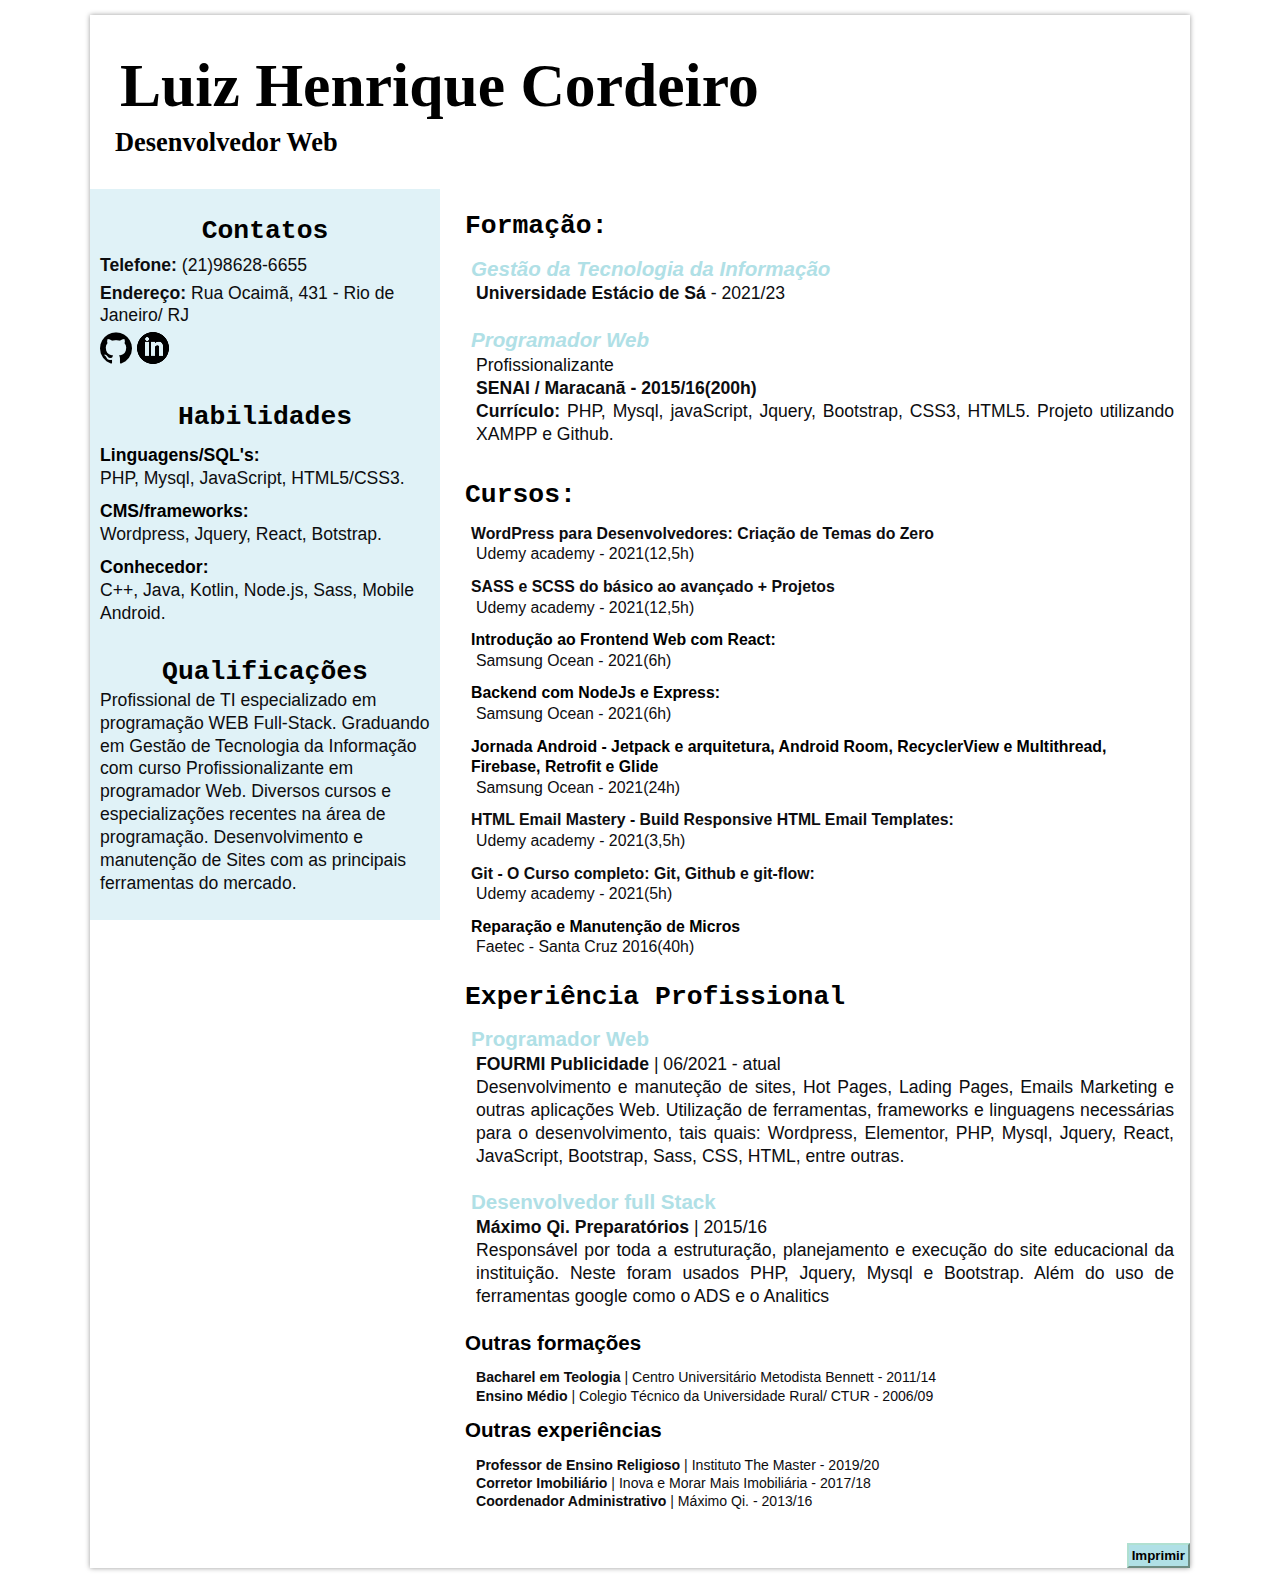
<file: curriculo/index.html>
<!doctype Html>
<html>
	<head>
		<title> Currículo Luiz H. Cordeiro</title>
		<meta charset="utf-8" />
		<meta name="description" content=" Fazer" />
		<meta name="Author" content="Luiz H. Cordeiro" />
		<!-- Links Css -->
		<link rel="stylesheet" type="text/css" href="crestilo.css">
		<link rel="stylesheet" type="text/css" href="print.css" media="print">
	</head>
	<body>
		<div id="wrap">
			<header>
				<h1>Luiz Henrique Cordeiro</h1>
				<h2 id="ocupation"> Desenvolvedor Web</h2>
			</header>
				<!-------------- Barra lateral  --------------->
			<aside id="left">
				<!---------- Sessão com as Informações pessoais --------------->
				<section class="ltbar" id="contact">	
					<h2>Contatos</h2>
					<p><span>Telefone:</span> (21)98628-6655</p>
					<p><span>Endereço:</span> Rua Ocaimã, 431 - Rio de Janeiro/ RJ </p>
					
					<div class="hideImg">
						<a href="https://github.com/luizhcordeiro" target="_blank" title="Github"><img src="img/git.png"></a>
						<a href="https://www.linkedin.com/in/luizh-cordeiro/" target="_blank" title="linkedin"><img src="img/ink.png"></a>
						<!--<a href="../" target="_blank"><img src="img/port.png" title="Portfólio"></a>-->
					</div>
					<div class="hideTxt">
						<p><span>Github:</span><a href="https://github.com/luizhcordeiro" target="_blank"> /luizhcordeiro </a></p>
						<p><span>Linkedin:</span><a href="https://www.linkedin.com/in/luizh-cordeiro/" target="_blank"> /luizh-cordeiro </a></p>
						<!--<p><span>Portfólio:</span><a href="#" target="_blank"> luizhcordeiro.com.br/portfolio </a></p>-->
					</div>
				</section>
				<!---------- sessão com habilidades de programação ---------------->
				<section class="ltbar"  id="ability">
					<h2>Habilidades</h2>
					<!-- DIV com as Linguagens -->
					<div class="hab">
						<h4>Linguagens/SQL's:</h4>
						<p>
							<span class="singleHab">PHP,</span> 
							<span class="singleHab">Mysql,</span> 
							<span class="singleHab">JavaScript,</span> 
							<span class="singleHab">HTML5/CSS3.</span>
						</p>
					</div>
					<!-- DIV com os frameworks -->
					<div class="hab">
						<h4>CMS/frameworks:</h4>
						<p>
							<span class="singleHab">Wordpress,</span> 
							<span class="singleHab">Jquery,</span> 
							<span class="singleHab">React,</span> 
							<span class="singleHab">Botstrap.</span>
						</p>
					</div>
					<!-- DIV com as habilidades que tenho conhecimento -->
					<div class="hab">
						<h4>Conhecedor:</h4>
						<p>
							<span class="singleHab">C++,</span> 
							<span class="singleHab">Java,</span> 
							<span class="singleHab">Kotlin,</span> 
							<span class="singleHab">Node.js,</span> 
							<span class="singleHab">Sass,</span> 
							<span class="singleHab">Mobile Android.</span>
						</p>
					</div>
				</section>
				<!-------------- sessão com minhas qualificações --------------->
				<section id ="quali" class="ltbar">
					<h2>Qualificações</h2>
					<p>Profissional de TI especializado em programação WEB Full-Stack. Graduando em Gestão de Tecnologia da Informação com curso Profissionalizante em programador Web. Diversos cursos e especializações recentes na área de programação. Desenvolvimento e manutenção de Sites com as principais ferramentas do mercado.  </p>
				</section>
			</aside>

			<!-------------- MAIN - parte principal copm formação/trabalhos/Cursos  --------------->
			<main>	
				<!------------- Section com Formação Academica --------------->
				<section class="group" id="formation">
					<h2> Formação:</h2>
					<!-- div com a faculdade de Tecnologia da Informação-->
					<div class="subgroup">	
						<h3>Gestão da Tecnologia da Informação</h3>
						<p> <span>Universidade Estácio de Sá</span> - 2021/23</p>
					</div>
					<!-- div com o curso de Programador Web -->
					<div class="subgroup">
						<h3>Programador Web</h3>
						<p>Profissionalizante</p>
						<p> <span>SENAI / Maracanã - 2015/16(200h)</span> </p>
						<p><span>Currículo:</span> PHP, Mysql, javaScript, Jquery, Bootstrap, CSS3, HTML5. Projeto utilizando XAMPP e Github.</p>
					</div>
				</section>
					
				<!--------- Section com minhas certificações ----------->
				<section class="group" id="certificate">
					<h2>Cursos:</h2>

					<!-- div com o curso de  WordPress-->
					<div class="subgroup">
						<h4><a href="https://www.udemy.com/certificate/UC-f071e085-bf79-4ad5-bd62-1dc5904b9667/" target="_blank"> 
							 WordPress para Desenvolvedores: Criação de Temas do Zero 
						</a></h4>
						<p>Udemy academy - 2021(12,5h)</p>
					</div>
					<!-- div com o curso de  SASS e SCSS -->
					<div class="subgroup">
						<h4><a href="https://www.udemy.com/certificate/UC-37e3f998-f113-40bc-894b-1babb3ab0253/" target="_blank"> 
							 SASS e SCSS do básico ao avançado + Projetos
						</a></h4>
						<p>Udemy academy - 2021(12,5h)</p>
					</div>
					<!-- div com o curso de Frontend Web com React-->
					<div class="subgroup">
						<h4>
							Introdução ao Frontend Web com React:
						</h4>
						<p>Samsung Ocean - 2021(6h)</p>
					</div>
					<!-- div com o curso de Backend com NodeJs e Express-->
					<div class="subgroup">
						<h4>
							Backend com NodeJs e Express:
						</h4>
						<p>Samsung Ocean - 2021(6h)</p>
					</div>
					<!-- div com o curso de Backend com Jornada Android-->
					<div class="subgroup">
						<h4>
							Jornada Android - Jetpack e arquitetura, Android Room, RecyclerView e Multithread, Firebase, Retrofit e Glide
						</h4>
						<p>Samsung Ocean - 2021(24h)</p>
					</div>
					<!-- div com o curso de Email Marketing -->
					<div class="subgroup">
						<h4><a href="#" target="_blank"> 
							HTML Email Mastery - Build Responsive HTML Email Templates:
						</a></h4>
						<p>Udemy academy - 2021(3,5h)</p>
					</div>
					<!-- div com o curso de Git -->
					<div class="subgroup">
						<h4><a href="https://www.udemy.com/certificate/UC-d38f1852-0fd4-43a7-877e-360bc412654c/" target="_blank"> 
							Git - O Curso completo: Git, Github e git-flow:
						</a></h4>
						<p>Udemy academy - 2021(5h)</p>
					</div>
					<!-- DIV com curso de Reparação de Micros -->
					<div class="subgroup">
						<h4>Reparação e Manutenção de Micros</h4>
						<p>Faetec - Santa Cruz 2016(40h)</p>
					</div>
				</section>
				<!---------- Section com a experiência profissional ---------> 
				<section class="group" id="job">
					<h2>Experiência Profissional</h2>
					<div class="subgroup">
						<h3>Programador Web</h3>
						<p><span> FOURMI Publicidade </span> | 06/2021 - atual</p>
						<p>Desenvolvimento e manuteção de sites, Hot Pages, Lading Pages, Emails Marketing e outras aplicações Web. 
							Utilização de ferramentas, frameworks e linguagens necessárias para o desenvolvimento, tais quais: Wordpress, Elementor, PHP, Mysql, Jquery, React, JavaScript, Bootstrap, Sass, CSS, HTML, entre outras. 
						</p>
					</div>
					<!-- <div class="subgroup">
						<h3>Desenvolvedor e outros</h3>
						<p><span>Micro Empreendedor Individual</span> | 2017 - atual</p>
						<p> Prestação de Serviços como Programador, Social media, gerente de serviços, entre outros. Atuação em diversos segmentos como: Educação, imobiliário, construção civil, entre outros. </p>
					</div> -->
					<div class="subgroup">
						<h3>Desenvolvedor full Stack</h3>
						<p><span> Máximo Qi. Preparatórios</span> | 2015/16</p>
						<p>Responsável por toda a estruturação, planejamento e execução do site educacional da instituição. Neste foram usados PHP, Jquery, Mysql e Bootstrap. Além do uso de ferramentas google como o ADS e o Analitics</p>
					</div>
					
				</section>
				<!---------- Section com as formações fora da área de programação ----------->
				<section class="group other">
					<h3>Outras formações</h3>
					<div class="subgroup">
						<!--Faculdade de Teologia -->
						<p> <span>Bacharel em Teologia </span>| Centro Universitário Metodista Bennett - 2011/14</p>
						<!--Ensino Médio-->
						<p><span>Ensino Médio </span>| Colegio Técnico da Universidade Rural/ CTUR - 2006/09</p>
					</div>
				</section>
				<!------------ Section com os trabalhos fora da área de programação ------------>
				<section class="group other">
					<h3>Outras experiências</h3>
					<div class="subgroup">
						<!--Professor de Ensino Religioso -->
						<p><span>Professor de Ensino Religioso </span>| Instituto The Master - 2019/20</p>
						<!--Corretor Imobiliarios -->
						<p><span>Corretor Imobiliário </span>| Inova e Morar Mais Imobiliária - 2017/18</p>
						<!--Máximo QI. -->
						<p><span>Coordenador Administrativo </span>| Máximo Qi. - 2013/16</p>

					</div>
				</section>	
			</main>
			<footer>
				<button id="printButton" onClick="window.print()">Imprimir</button>
				<div id="printImg">
					<p>Veja a versão Online:</p>
					<img src="img/qr.png" />
				</div>
			</footer>
		</div>
		<script src="functions.js"></script>	
	</body>
</html>
</file>
<file: curriculo/crestilo.css>
/*********** formatações gerais ***************/
*{
	font-family:arial,verdana,sans-serif;
	padding:0;
	margin:0;
	text-decoration:none;
	list-style-type:none;
}



body{font-family:Calibri, sans-serif; }

#wrap{
	width: 1100px;
	margin: 15px auto;
	line-height: 1.3;
	font-size: 1.1em;
	overflow: hidden;
	box-shadow: 0 0 5px rgba(0, 0, 0, .4);
}

header{
	padding: 30px 15px;
}

main{
	float: right;
	width: 65%;
	padding: 10px;
	margin: 0 auto;
}

aside{
	float: left;
	width: 30%;
	max-width: 350px;
	padding: 10px;
	background-color: #E0F2F7;
}

footer {
	width: 100%;
	clear: both;
	padding: 10px;
}

h1{
	font-family: Didot, "Times New Roman", serif;
	font-size: 3.5em;
	margin-left: 15px;
}
h2{
	font-family: "Trebuchet MS", Courier, sans-serif;
}
/* H2 com o cargo */
#ocupation{
	font-family: Perpetua, "Times New Roman", serif;
	margin-left: 10px;
}

p, a { color: #0d0d0f; }

/******** toda parte dentro do main - escolaridade/cargos/certificados *********/
.group{
	padding: 10px 0px;
}
.group span{
	font-weight: 550;
}
.subgroup{
	margin: 2px 1px;
	padding: 10px 5px; 
		
}
.subgroup p{
	margin-left: 5px;
	text-align: justify;
}
	/*formação*/
#formation h3{
	color: #B0E0E6;
	font-style: italic;
}
	/*Trabalhos*/
#job h3{
	color: #B0E0E6;
}
	/*certificados*/
#certificate h3{
	font-size: 1.1em; 
}
#certificate div{
	padding-bottom: 0px;
}
#certificate h4{
	font-size: 0.9em;
}
#certificate p{
	font-size: 0.9em;
}

	/* outras formações e trabalhos*/
.other{
	padding: 0px;
}

.other p {
	font-size: 0.8em;
}
/******* barra lateral com os contatos, habilidades e qualificações ********/
.ltbar{
	padding: 15px 0;
}
.ltbar h2{
	text-align: center;
}
.ltbar a{
	color: #4B0082;
}
#contact span{
	font-weight: 550;
}
#contact p{
	margin-top: 5px; 
}

.hideImg{
	padding-top:  5px;
}

.hideTxt {
	display: none;
}

#ability h4{
	margin-top: 10px
}	

.fixed {
	position: fixed;
	top: 0;
}

/******* Footer ********/

#printButton{
	display: block;
	float: right;
	margin: 0 10px;
	padding: 3px;
	background-color: #B0E0E6;
	border-color: #B0E0D1;
	font-weight: bolder;
}

#printImg{
	display: none;
}

.singleHab:hover{
	font-weight: bolder;
}
</file>
<file: curriculo/print.css>
* {
text-shadow:none !important;
filter:none !important;
-ms-filter:none !important;
color: #000 !important;
}

header{
	padding: 10px 5px;
}

#box{
	display: block;
}

#wrap{
	box-shadow: none;
}

main, aside{
	padding: 5px;
	width: 100%;
}

aside{
	max-width:1100px ;
}

/******** toda parte dentro do main - escolaridade/cargos/certificados *********/

.group {
	width: 95%;
	padding: 10px;
}

.subgroup{
	padding:5px; 
}

#certificate h4, #certificate p {
	display: inline-block;
}
#job{
	page-break-before: always;
}

/******* barra lateral com os contatos, habilidades e qualificações ********/

.ltbar {
	width: 90%;
	margin: 0 auto;
	padding: 5px 0;
	text-align: justify;
}

.ltbar h2{
	text-align: left;
}

#contact p{
	display: inline-block;
}

.hideImg {
	display: none;
}
.hideTxt {
	display: block;
}

.hab h4, .hab p {
	display: inline-block;
}

.fixed {
	position: relative;
}

/******* Footer ********/

#printButton{
	display: none;
}

#printImg{
	display: block;
	float: left;
}

#printImg img {
	width: 200px;
}

#printImg p{
	margin: 0;
	text-align: center;
}
</file>
